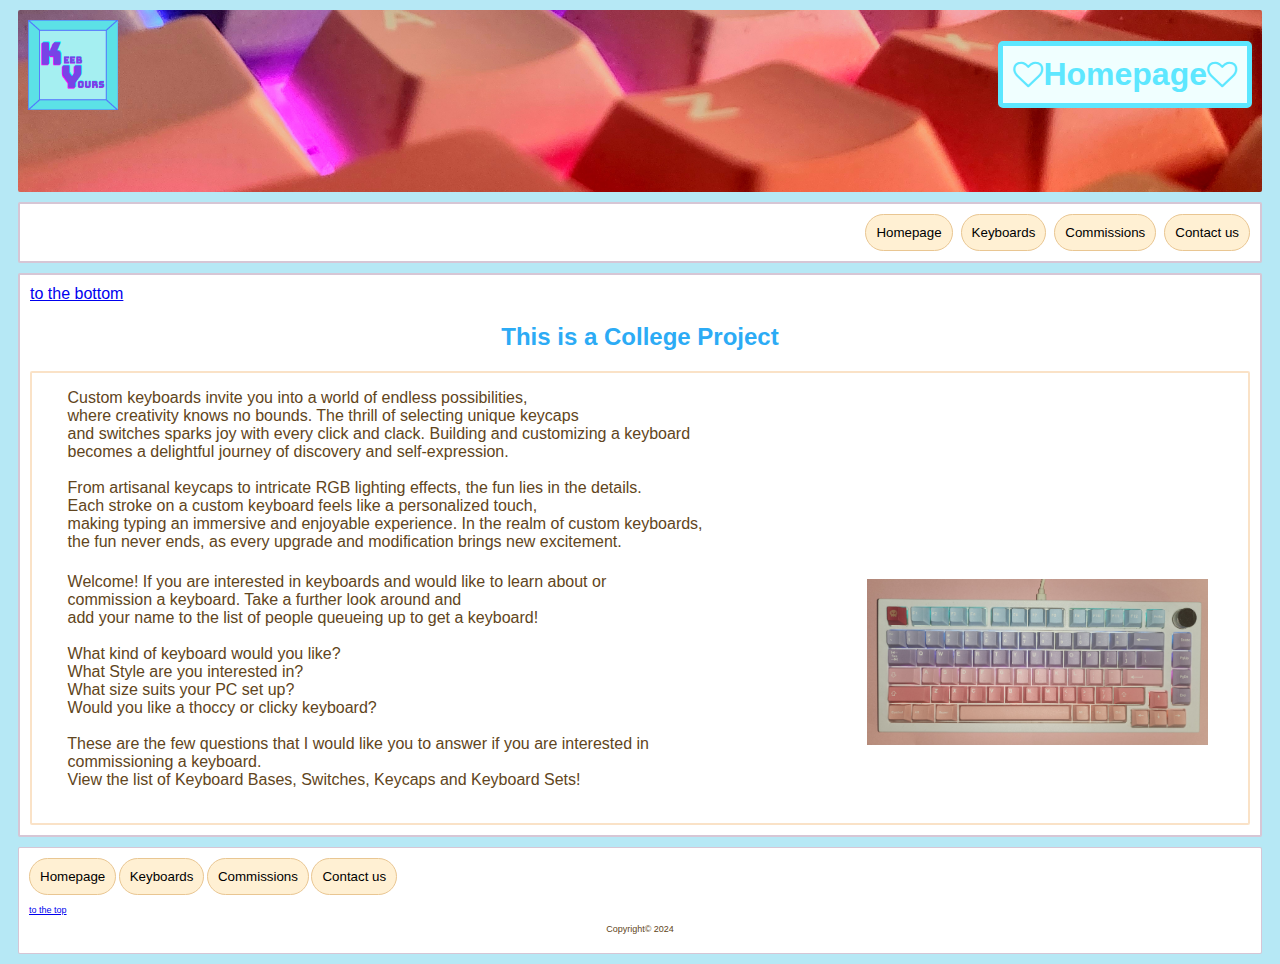
<file: index.html>
<!DOCTYPE html>
<html lang="en">
    <head>
        <title>KeeB Yours</title>
        <meta charset="utf-8">
        <meta name="keywords" content="Customisable, Keyboard">
        <meta name="author" content="Leyzanelle Pedregosa">
        <meta name="viewport" content="width=device-width, initial-scale=1.0">
        <link rel="icon" type="image/x-icon" href="images/keebyours.png.png">
        <link rel="stylesheet" href="https://cdnjs.cloudflare.com/ajax/libs/font-awesome/4.7.0/css/font-awesome.min.css">
        <link rel="stylesheet" href="js&css/styles.css">
        </head>
    <body>
    <header>
        <img src="images/keebyours.png.png" alt="Keeb Yours logo">
        <h1 style="text-align: center;"><span><i class="fa fa-heart-o" style="font-size: 30px;"></i></span>Homepage<span><i class="fa fa-heart-o" style="font-size: 30px;"></i></span></h1>
    </header>
    <nav>
        <button type="button" class="nav_button" onclick="location.href = 'index.html'">Homepage</button>
        <button type="button" class="nav_button" onclick="location.href = 'page_1.html'">Keyboards</button>
        <button type="button" class="nav_button" onclick="location.href = 'page_2.html'">Commissions</button>
        <button type="button" class="nav_button" onclick="location.href = 'page_3.html'">Contact us</button>
    </nav>
    <main>
        <a id="top"></a>
        <a href="#bottom">to the bottom</a>
        <h2>This is a College Project</h2>
        <section>
            <pre>
        Custom keyboards invite you into a world of endless possibilities, 
        where creativity knows no bounds. The thrill of selecting unique keycaps 
        and switches sparks joy with every click and clack. Building and customizing a keyboard 
        becomes a delightful journey of discovery and self-expression. 

        From artisanal keycaps to intricate RGB lighting effects, the fun lies in the details. 
        Each stroke on a custom keyboard feels like a personalized touch, 
        making typing an immersive and enjoyable experience. In the realm of custom keyboards, 
        the fun never ends, as every upgrade and modification brings new excitement.   
            </pre>
            <pre>    
                <figure id="completedKeyboard">
                    <img src="images/completeKeyboard.jpg" alt="Picture of a complete Custom Keyboard" style="max-width: 30%; max-height: fit-content; float: right;">
                </figure>
        Welcome! If you are interested in keyboards and would like to learn about or 
        commission a keyboard. Take a further look around and 
        add your name to the list of people queueing up to get a keyboard!

        What kind of keyboard would you like? 
        What Style are you interested in?
        What size suits your PC set up?
        Would you like a thoccy or clicky keyboard?

        These are the few questions that I would like you to answer if you are interested in 
        commissioning a keyboard.
        View the list of Keyboard Bases, Switches, Keycaps and Keyboard Sets!
            </pre> 

        </section>
    </main>
    <footer>
        <button type="button" class="footer_button" onclick="location.href = 'index.html'">Homepage</button>
        <button type="button" class="footer_button" onclick="location.href = 'page_1.html'">Keyboards</button>
        <button type="button" class="footer_button" onclick="location.href = 'page_2.html'">Commissions</button>
        <button type="button" class="footer_button" onclick="location.href = 'page_3.html'">Contact us</button>
        <br>
        <a id="bottom"></a><br>
        <a href="#top">to the top</a>
        <center><p>Copyright&copy; 2024</p></center>
    </footer>
    </body>
</html>
</file>
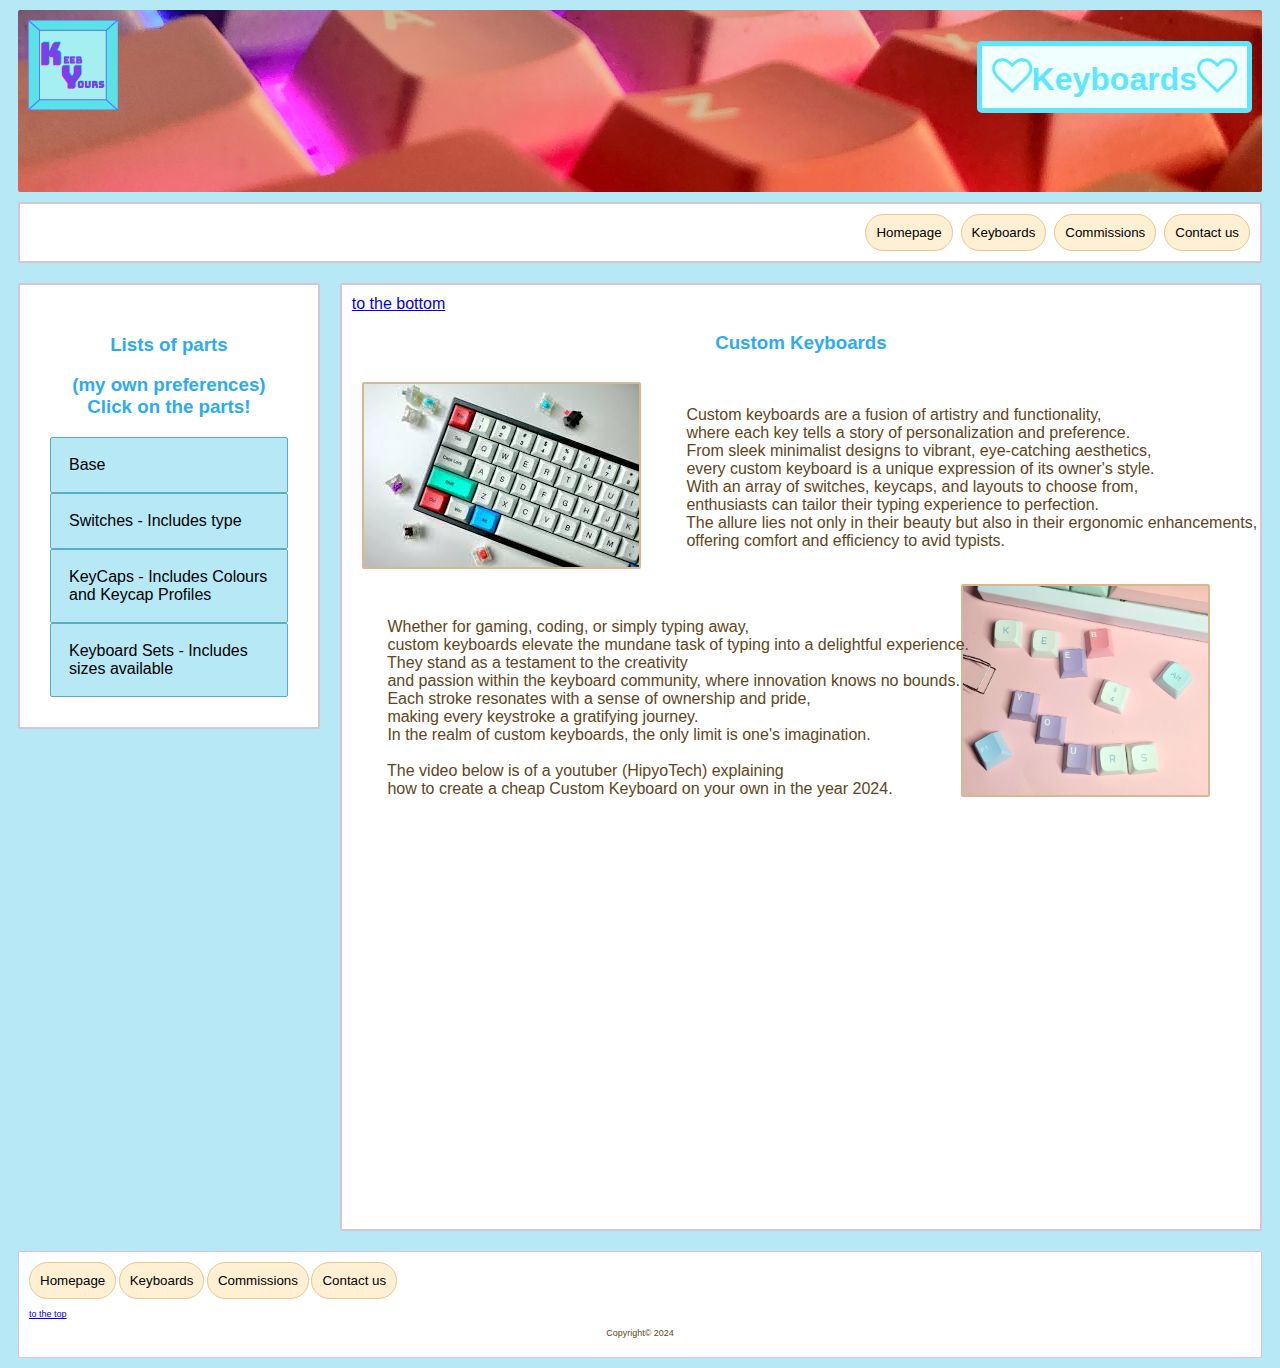
<file: page_1.html>
<!DOCTYPE html>
<html lang="en">
    <head>
        <title>KeeB Yours</title>
        <meta charset="utf-8">
        <meta name="keywords" content="Customisable, Keyboard, Keycaps">
        <meta name="author" content="Leyzanelle Pedregosa">
        <meta name="viewport" content="width=device-width, initial-scale=1.0">
        <link rel="icon" type="image/x-icon" href="images/keebyours.png.png">
        <link rel="stylesheet" href="https://cdnjs.cloudflare.com/ajax/libs/font-awesome/4.7.0/css/font-awesome.min.css">
        <link rel="stylesheet" href="js&css/styles.css">
    </head>
    <body>
        <header>
            <img src="images/keebyours.png.png" alt="Keeb Yours logo">
            <h1 style="text-align: center;"  id="top"><span><i class="fa fa-heart-o" style="font-size: 40px;"></i></span>Keyboards<span><i class="fa fa-heart-o" style="font-size: 40px;"></i></span></h1>
        </header>
    <nav>
        <button type="button" class="nav_button" onclick="location.href = 'index.html'">Homepage</button>
        <button type="button" class="nav_button" onclick="location.href = 'page_1.html'">Keyboards</button>
        <button type="button" class="nav_button" onclick="location.href = 'page_2.html'">Commissions</button>
        <button type="button" class="nav_button" onclick="location.href = 'page_3.html'">Contact us</button>
    </nav>
    <section class="grid-container">
        <aside>
            <section class="grid-container2">
                <section class="grid-item-grid-item-1">
                <h3>
                Lists of parts 
                 </h3>
                <h3>
                (my own preferences) Click on the parts!
                </h3>
                <section>
                <button type="button" class="collapsible">Base</button>
            <section class="content">
                <ul>
                    <li>CIY Gas67</li>
                    <li>QK65</li>
                    <li>triC 60</li>
                    <li>Q66</li>
                    <li>D60</li>
                    <li>Aozora - Hakushi</li>
                    <li>iKKi68 Aurora</li>
                    <li>Akko acr75 v2</li>
                    <li>ZOOM TKL</li>
                    <li>Tofu60</li>
                </ul>
            </section>
        <button type="button" class="collapsible">Switches - Includes type</button>
            <section class="content">
                <ul>
                    <li>ktt kang whites - linear</li>
                    <li>Silent Alpacas -Silent linears</li>
                    <li>Fried Egg Box switches -Silent linears</li>
                    <li>Akko V3 Cream Blue - linear</li>
                    <li>Akko V3 Cream Yellow - linear</li>
                    <li>HaluHalo - linear</li>
                    <li>Sakurios/Rosalios - Silent linears <i>(My Dream Switches)</i></li>
                </ul>
            </section>
        <button type="button" class="collapsible">KeyCaps - Includes Colours and Keycap Profiles</button>
            <section class="content">
                <ul>
                    <li>Momoka Frog Love letter</li>
                        <ul>
                            <li>- Pink, Red - OEM/Cherry </li>
                        </ul>
                    <li>Piifox Calorie</li>
                        <ul>
                            <li>- Half Transparent + white, blue, yellow - XDA/ASA/Cherry</li>
                        </ul>
                    <li>iNKY Forest</li>
                        <ul>
                            <li>- Dark soft Green - Cherry</li>
                        </ul>
                    <li>Keytok CTRL Semi-Transparent</li>
                        <ul>
                            <li>- 3 Colours + Half Transparent - OEM</li>
                        </ul>
                    <li>Keytok Sweet Monster</li>
                        <ul>
                            <li>- Multicoloured - XDA</li>
                        </ul>
                    <li>Mintlodica Magic Girl</li>
                        <ul>
                            <li>- Light pastels / Goth Pastels - DSA</li>
                        </ul>
                    <li>Teleport ISO DE - ANSI DE</li>
                        <ul>
                            <li>- Light or Dark versions - Cherry</li>
                        </ul>
                    <li>Osume Matcha</li>
                        <ul>
                            <li>- Sage green, Forest Green, Cozy White - Cherry</li>
                            <ul>
                                <li><sub><a href="https://osumekeys.com/ ">Osume Website</a></sub></li>
                            </ul>
                        </ul>
                    <li>Osume Sakura</li>
                        <ul>
                            <li>- Petal pink, Dusty blue, Rose pink, Cozy White - Cherry</li>
                            <ul>
                                <li><sub><a href="https://osumekeys.com/ ">Osume Website</a></sub></li>
                            </ul>
                        </ul>
                    <li>GMK Truffelschwein</li>
                        <ul>
                            <li>- Pink, White, Black</li>
                        </ul>
                </ul>
            </section>
        </section>
        <button type="button" class="collapsible">Keyboard Sets - Includes sizes available</button>
            <section class="content">
                <ol>
                    <li>75 Keychron K2 Pro - 75% </li>
                    <li>Space65 Cyber Voyager - 65%</li>
                    <li>Drop Signature Series Moodboard - 65%</li>
                </ol>
            </section>  
        </section>
            </section>
        </aside>
        <main>
            <a id="top"></a>
            <a href="#bottom">to the bottom</a>
            <h3>Custom Keyboards</h3>
            <figure id="keyboardImage" style="float:left;">
                <img src="images/keyboard.jpg" alt="Picture of a Keyboard" style="max-width: 100%; height:auto; border: 2px solid rgba(197, 154, 102, 0.699); border-radius: 2px;">
            </figure><br>
            <pre>
        Custom keyboards are a fusion of artistry and functionality, 
        where each key tells a story of personalization and preference. 
        From sleek minimalist designs to vibrant, eye-catching aesthetics, 
        every custom keyboard is a unique expression of its owner's style. 
        With an array of switches, keycaps, and layouts to choose from, 
        enthusiasts can tailor their typing experience to perfection. 
        The allure lies not only in their beauty but also in their ergonomic enhancements, 
        offering comfort and efficiency to avid typists. 
            </pre>
            <figure id="keyboardKeycaps">
                <img src="images/keebYoursKeycaps.jpg" alt="Keycaps that display Keeb Yours" style="max-width: 30%; height:auto; border: 2px solid rgba(197, 154, 102, 0.699); border-radius: 2px; float: right;">
            </figure>
            <br>
            <pre>
        Whether for gaming, coding, or simply typing away, 
        custom keyboards elevate the mundane task of typing into a delightful experience. 
        They stand as a testament to the creativity 
        and passion within the keyboard community, where innovation knows no bounds. 
        Each stroke resonates with a sense of ownership and pride, 
        making every keystroke a gratifying journey. 
        In the realm of custom keyboards, the only limit is one's imagination.

        The video below is of a youtuber (HipyoTech) explaining 
        how to create a cheap Custom Keyboard on your own in the year 2024.
            </pre><br>
            <figure id="customKeyboardYTvideo" style="float:center">
                <iframe width="560" height="315" src="https://www.youtube.com/embed/yQqJafC7xv0?si=gvWdxZu0PqB6fChR" title="YouTube video player" frameborder="0" allow="accelerometer; autoplay; clipboard-write; encrypted-media; gyroscope; picture-in-picture; web-share" referrerpolicy="strict-origin-when-cross-origin" allowfullscreen>
                </iframe>
            </figure><br>
        </main>
        <script src="js&css/code.js"></script>
    </section>
    <footer>
        <button type="button" class="footer_button" onclick="location.href = 'index.html'">Homepage</button>
        <button type="button" class="footer_button" onclick="location.href = 'page_1.html'">Keyboards</button>
        <button type="button" class="footer_button" onclick="location.href = 'page_2.html'">Commissions</button>
        <button type="button" class="footer_button" onclick="location.href = 'page_3.html'">Contact us</button>
        <br>
        <a id="bottom"></a><br>
        <a href="#top">to the top</a>
        <center><p>Copyright&copy; 2024</p></center>
    </footer>
    </body>
</html>
</file>
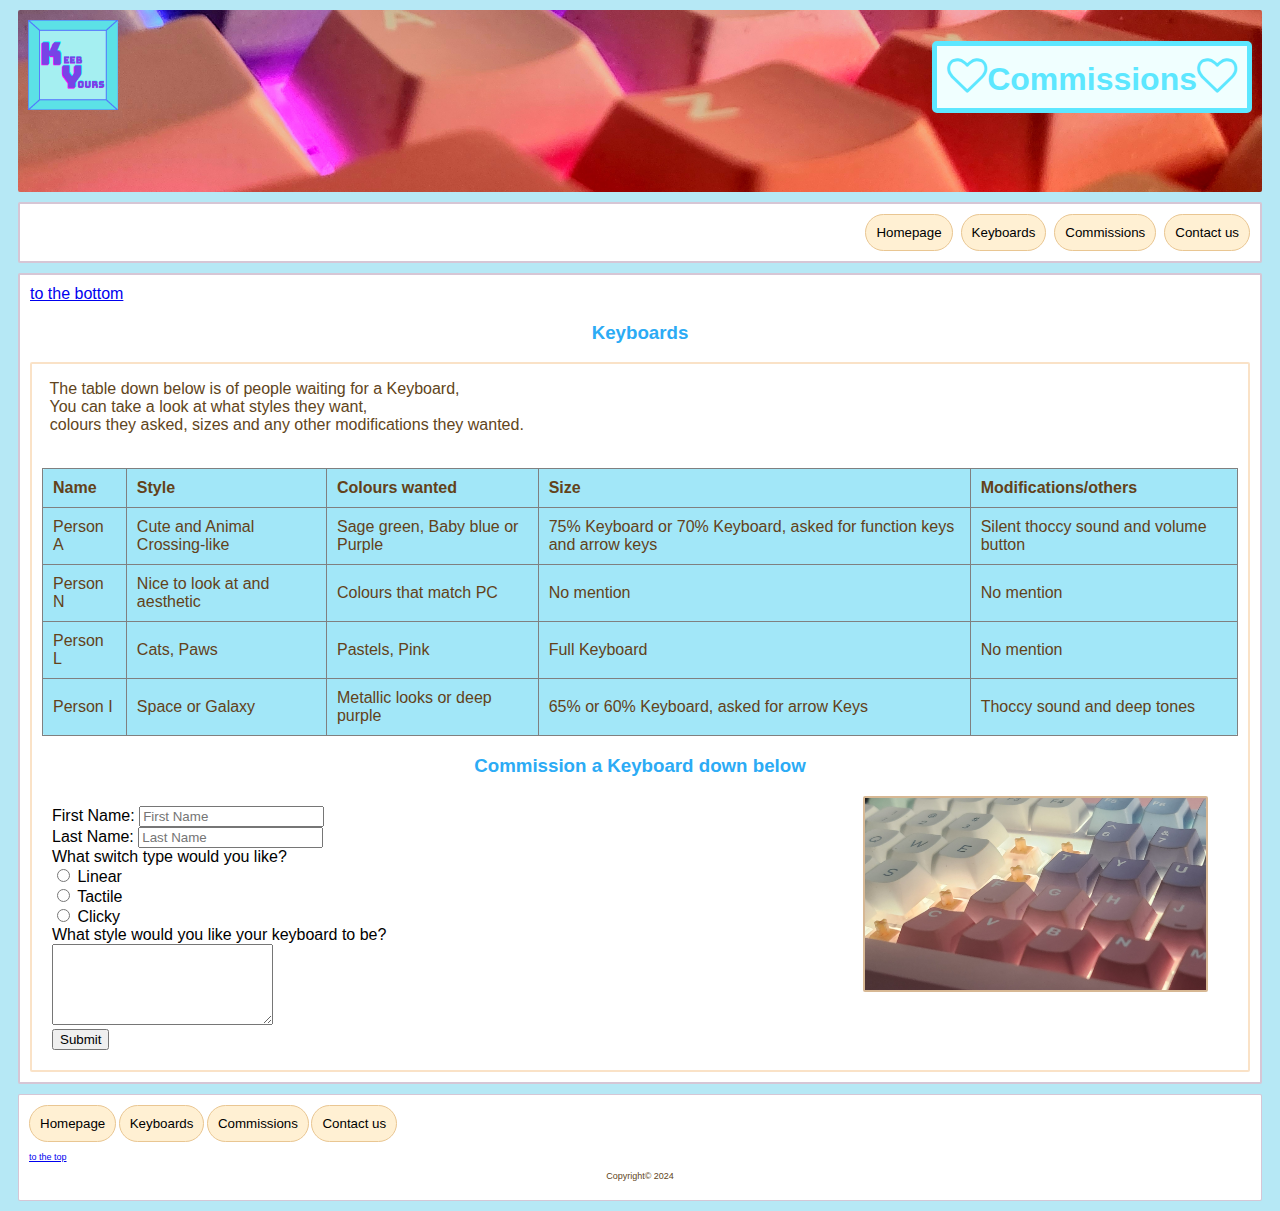
<file: page_2.html>
<!DOCTYPE html>
<html lang="en">
    <head>
        <title>KeeB Yours</title>
        <meta charset="utf-8">
        <meta name="keywords" content="Customisable, Keyboard, Keycaps">
        <meta name="author" content="Leyzanelle Pedregosa">
        <meta name="viewport" content="width=device-width, initial-scale=1.0">
        <link rel="icon" type="image/x-icon" href="images/keebyours.png.png">
        <link rel="stylesheet" href="https://cdnjs.cloudflare.com/ajax/libs/font-awesome/4.7.0/css/font-awesome.min.css">
        <link rel="stylesheet" href="js&css/styles.css">
    </head>
    <body>
        <header>
            <img src="images/keebyours.png.png" alt="Keeb Yours logo">
            <h1 style="text-align: center;"><b><span><i class="fa fa-heart-o" style="font-size: 40px;"></i></span>Commissions<span><i class="fa fa-heart-o" style="font-size: 40px;"></i></span></b></h1>
        </header>
    <nav>
        <button type="button" class="nav_button" onclick="location.href = 'index.html'">Homepage</button>
        <button type="button" class="nav_button" onclick="location.href = 'page_1.html'">Keyboards</button>
        <button type="button" class="nav_button" onclick="location.href = 'page_2.html'">Commissions</button>
        <button type="button" class="nav_button" onclick="location.href = 'page_3.html'">Contact us</button>
    </nav>
    <main>
        <a id="top"></a>
        <a href="#bottom">to the bottom</a>
        <h3>Keyboards</h3>
        <section>
        <pre>
    The table down below is of people waiting for a Keyboard, 
    You can take a look at what styles they want, 
    colours they asked, sizes and any other modifications they wanted.
        </pre>
        <table border="1">
            <tr>
                <th>Name</th>
                <th>Style</th>
                <th>Colours wanted</th>
                <th>Size</th>
                <th>Modifications/others</th>
            </tr>
            <tr>
                <td>Person A</td>
                <td>Cute and Animal Crossing-like</td>
                <td>Sage green, Baby blue or Purple</td>
                <td>75% Keyboard or 70% Keyboard, asked for function keys and arrow keys</td>
                <td>Silent thoccy sound and volume button</td>
            </tr>
            <tr>
                <td>Person N</td>
                <td>Nice to look at and aesthetic</td>
                <td>Colours that match PC</td>
                <td>No mention</td>
                <td>No mention</td>
            </tr>
            <tr>
                <td>Person L</td>
                <td>Cats, Paws</td>
                <td>Pastels, Pink</td>
                <td>Full Keyboard</td>
                <td>No mention</td>
            </tr>
            <tr>
                <td>Person I</td>
                <td>Space or Galaxy</td>
                <td>Metallic looks or deep purple</td>
                <td>65% or 60% Keyboard, asked for arrow Keys</td>
                <td>Thoccy sound and deep tones</td>
            </tr>
        </table>
        <h3>Commission a Keyboard down below</h3>
            <article id="commission-form-contact">
                <figure id="twoKeycap">
                    <img src="images/twoKeycap.jpg" alt="Two different Key caps on a Keyboard" style="max-width: 30%; height:auto; border: 2px solid rgba(197, 154, 102, 0.699); border-radius: 2px; float: right;">
                </figure>
                <form action="http://foo.com" method="get">
                    <label for="fname">First Name:</label>
                    <input type="text" id="fname" name="fname" placeholder="First Name"><br>
                    <label for="lname">Last Name:</label>
                    <input type="text" id="lname" name="fname" placeholder="Last Name"><br>
                    <label for="switch_type">What switch type would you like?</label><br>
                    <input type="radio" id="linear" name="switch_type" value="linear">
                    <label for="linear">Linear</label><br>
                    <input type="radio" id="tactile" name="switch_type" value="tactile">
                    <label for="tactile">Tactile</label><br>
                    <input type="radio" id="clicky" name="switch_type" value="clicky">
                    <label for="clicky">Clicky</label><br>
                    <label for="keebstyle">What style would you like your keyboard to be?</label><br>
                    <textarea name="keebcolours" id="keebstyle" cols="25" rows="5"></textarea><br>
                    <input type="submit" value="Submit">
                    <br>
                </form>
            </article>
        </section>
    </main>
    <script src="js&css/code.js"></script>
    <footer>
        <button type="button" class="nav_button" onclick="location.href = 'index.html'">Homepage</button>
        <button type="button" class="nav_button" onclick="location.href = 'page_1.html'">Keyboards</button>
        <button type="button" class="nav_button" onclick="location.href = 'page_2.html'">Commissions</button>
        <button type="button" class="nav_button" onclick="location.href = 'page_3.html'">Contact us</button>
        <br>
        <a id="bottom"></a><br>
        <a href="#top">to the top</a>
        <center><p>Copyright&copy; 2024</p></center>
    </footer>
    </body>
</html>
</file>
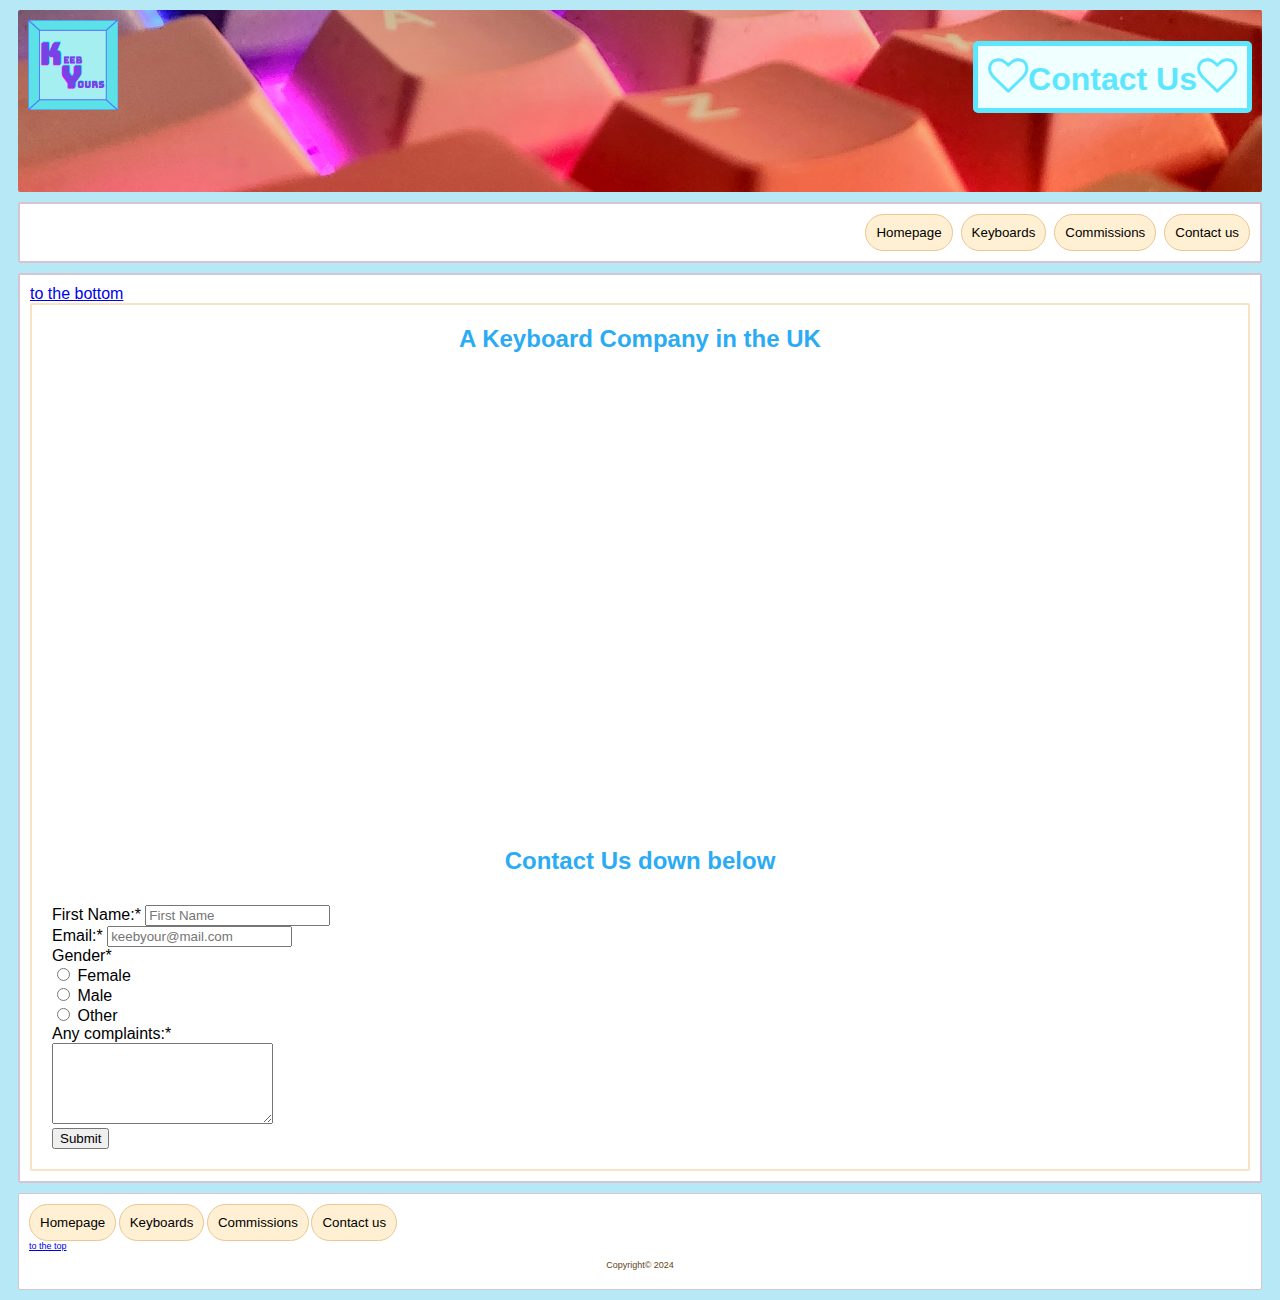
<file: page_3.html>
<!DOCTYPE html>
<html lang="en">
    <head>
        <title>KeeB Obsessed</title>
        <meta charset="utf-8">
        <meta name="keywords" content="Customisable, Keyboard, Keycaps">
        <meta name="author" content="Leyzanelle Pedregosa">
        <meta name="viewport" content="width=device-width, initial-scale=1.0">
        <link rel="icon" type="image/x-icon" href="images/keebyours.png.png">
        <link rel="stylesheet" href="https://cdnjs.cloudflare.com/ajax/libs/font-awesome/4.7.0/css/font-awesome.min.css">
        <link rel="stylesheet" href="js&css/styles.css">
    </head>
    <body>
        <header>
            <img src="images/keebyours.png.png" alt="Keeb Yours logo">
            <h1 style="text-align: center;"><b><span><i class="fa fa-heart-o" style="font-size: 40px;"></i></span>Contact Us<span><i class="fa fa-heart-o" style="font-size: 40px;"></i></span></b></h1>
        </header>
    <nav>
        <button type="button" class="nav_button" onclick="location.href = 'index.html'">Homepage</button>
        <button type="button" class="nav_button" onclick="location.href = 'page_1.html'">Keyboards</button>
        <button type="button" class="nav_button" onclick="location.href = 'page_2.html'">Commissions</button>
        <button type="button" class="nav_button" onclick="location.href = 'page_3.html'">Contact us</button>
    </nav>
    <main>
        <a id="top"></a>
        <a href="#bottom">to the bottom</a>
        <section>
            <h2>A Keyboard Company in the UK</h2>
            <iframe id="googlemap" src="https://www.google.com/maps/embed?pb=!1m18!1m12!1m3!1d2471.5916493662703!2d-2.201571923337541!3d51.722212971863!2m3!1f0!2f0!3f0!3m2!1i1024!2i768!4f13.1!3m3!1m2!1s0x48710c41dffa54cf%3A0x23ea1e318bfed780!2sThe%20Keyboard%20Company!5e0!3m2!1sen!2sie!4v1713139931809!5m2!1sen!2sie" width="600" height="450" style="border:0;" allowfullscreen="" loading="lazy" referrerpolicy="no-referrer-when-downgrade"></iframe>
            <h2>Contact Us down below</h2>
            <article id="form-contact-us" >
                <form action="http://foo.com" method="get">
                    <label for="ftname">First Name:</label><span>&#42;</span> 
                    <input type="text" id="ftname" name="ftname" placeholder="First Name"><br>
                    <label for="email">Email:</label><span>&#42;</span> 
                    <input type="text" id="email" name="email" placeholder="keebyour@mail.com"><br>
                    <label for="gender">Gender</label><span>&#42;</span> <br>
                    <input type="radio" id="female" name="gender" value="female">
                    <label for="female">Female</label><br>
                    <input type="radio" id="male" name="gender" value="male">
                    <label for="male">Male</label><br>
                    <input type="radio" id="other" name="gender" value="other">
                    <label for="other">Other</label><br>
                    <label for="questions">Any complaints:</label><span>&#42;</span> <br>
                    <textarea name="questions" id="questions" cols="25" rows="5"></textarea><br>
                    <input type="submit" value="Submit">
                    <br>
                </form>
            </article>
        </section>
    </main>
    <footer>
        <button type="button" class="footer_button" onclick="location.href = 'index.html'">Homepage</button>
        <button type="button" class="footer_button" onclick="location.href = 'page_1.html'">Keyboards</button>
        <button type="button" class="footer_button" onclick="location.href = 'page_2.html'">Commissions</button>
        <button type="button" class="footer_button" onclick="location.href = 'page_3.html'">Contact us</button>
        <a id="bottom"></a><br>
        <a href="#top">to the top</a>
        <center><p>Copyright&copy; 2024</p></center>
    </footer>
    </body>
</html>
</file>
<file: js&css/styles.css>
body{
    background-color: rgb(182, 232, 245);
    font-family: Verdana, sans-serif;
}

h1{
    color: rgb(93, 231, 255);
    text-align: center;
    float: right;
}

h2{
    color: rgb(44, 171, 245);
    text-align: center;
}

h3{
    color: rgb(44, 171, 245);
    text-align: center;
}

.collapsible{
    background-color: rgb(182, 232, 245);
    color: rgb(0, 0, 0);
    cursor: pointer;
    padding: 18px;
    width: 100%;
    border: 1px solid  rgb(86, 174, 196);
    border-radius: 2px;
    text-align: left;
    outline: none;
    font-size: medium
}
.active, .collapsible:hover{
    background-color: rgb(200, 245, 228);
    width: 100%;
}
.content{
    padding: 0 18px;
    background-color: rgb(233, 223, 218);
    border-radius: 2px;
    max-height: 0;
    width: 85%;
    overflow: hidden;
    transition: max-height 0.35s ease-out;
}

header{
    background: url("../images/keyboardset.jpg") no-repeat center bottom/cover;
    height: 18vh;
    margin: 10px;
    padding: 10px;
    border-radius: 2px;
} 

header img{
    height: 90px;
    width: 90px;
    float: left;
}

header h1 {
    background-color: azure;
    padding: 10px;
    border: 2px solid  rgb(93, 231, 255);
    border-width: 5px;
    border-radius: 5px;
}

main{
    padding: 10px;
    margin: 10px;
    text-align: left;
    background-color:rgb(255, 255, 255);
    border: 2px solid rgba(90, 26, 87, 0.25);
    border-radius: 2px;
}

main #keyboardImage{
    margin: 10px;
}

main section{
    border: 2px solid rgba(238, 163, 77, 0.315);
    border-radius: 2px;
}

#commission-form{
    border: 2px solid rgba(180, 125, 61, 0.315);
    padding: 10px;
    margin: 10px;
}

aside{
    width: 4fr;
    height: fit-content;
    background-color:rgb(255, 255, 255);         
    border: 2px solid rgba(90, 26, 87, 0.25);
    border-radius: 2px;
    padding: 10px;
    margin: 10px;
    float: left;
}

.grid-container2{
    padding: 10px;
    margin: 10px;
}

.grid-container{
    display: grid;
    grid-template-columns: 1fr 5fr;
}
.grid-container3{
    display:grid;
    grid-template-columns:1fr 3fr;
    align-items: center;
    justify-content: center;
}

footer{
    padding: 10px;
    margin: 10px;
    background-color: rgb(255, 255, 255);
    border: 1px solid rgba(90, 26, 87, 0.25);
    border-radius: 2px;
    font-family: Verdana, sans-serif;
    font-size: xx-small;
    color:  rgb(97, 69, 32);
    align-items: center;
    justify-content: center;
}

nav{
    padding: 10px;
    margin: 10px;
    background-color: rgb(255, 255, 255);
    border: 2px solid rgba(90, 26, 87, 0.25);
    border-radius: 2px;
    font-family: Verdana, sans-serif;
    font-size: small;
    color:  rgb(97, 69, 32);
    gap: 8px;
    display:flex;
    align-items: right;
    justify-content: right;
}

.nav_button{
    padding: 10px;
    background-color: rgb(255, 240, 211);
    border: 1px solid rgb(233, 198, 146);
    font-family: Verdana, sans-serif;
    border-radius: 50px;
    font-style: bold; 
}
.active, .nav_button:hover{
    background-color: rgb(250, 232, 186);
}

.footer_button{
    padding: 10px;
    background-color: rgb(255, 240, 211);
    border: 1px solid rgb(233, 198, 146);
    font-family: Verdana, sans-serif;
    border-radius: 50px;
    font-style: bold;
}

.active, .footer_button:hover{
    background-color:  rgb(250, 232, 186);;
}

pre{
    font-family: Verdana, sans-serif;
    font-size: medium;
    color:  rgb(97, 69, 32);
}

tr{
    color:  rgb(0, 0, 0);
}

output{
    display: inline;
}

table {
    border-collapse: collapse; 
    background-color: rgb(162, 231, 248);
    width:fit-content;  border-radius: 5px;
    padding: 10px;
    margin: 10px;
}

table tr th{
    color: rgb(99, 66, 26);
    padding: 10px;
    margin: 10px;
}

table tr td{
    color: rgb(99,66,26);
    padding: 10px;
    margin: 10px;
}

form {
    padding: 10px;
    margin: 10px;
}

#completedKeyboard{
    margin-bottom: -60px;
    margin-top: -60px;
    
}

#googlemap{
    margin-left: 400px;
}
</file>
